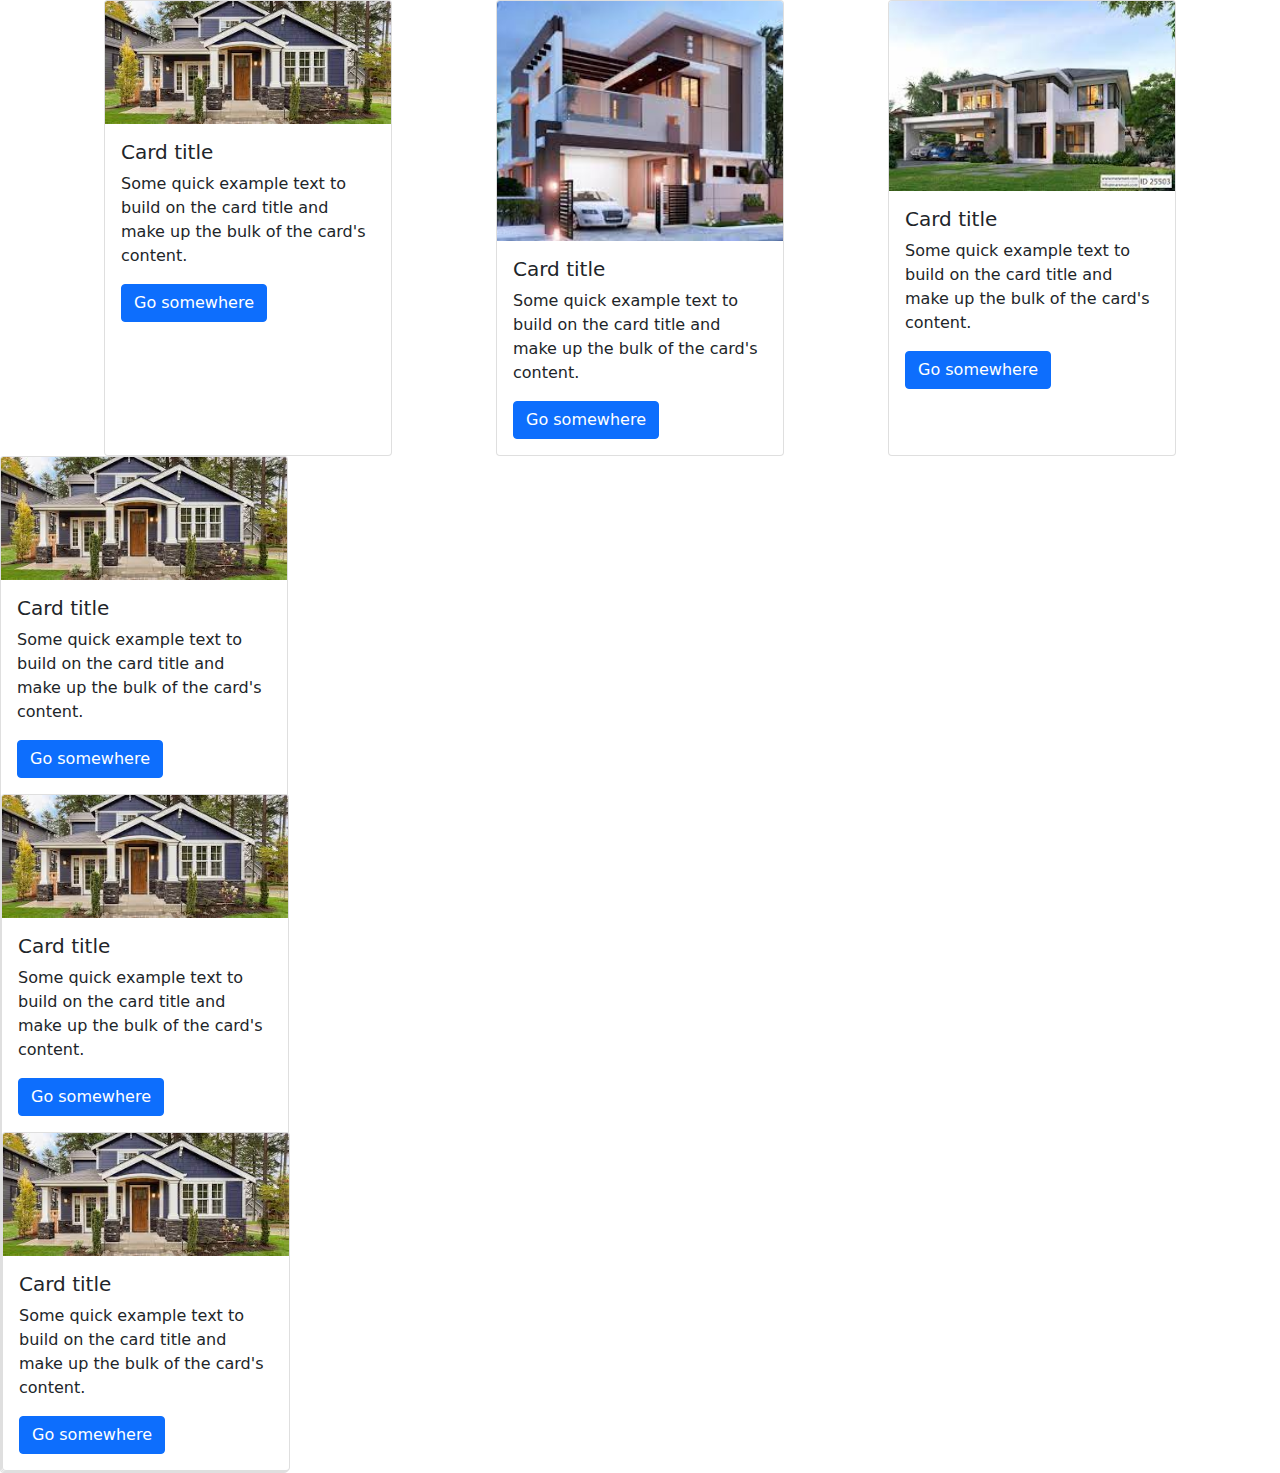
<file: day 8/index.html>
<!DOCTYPE html>
<html lang="en">
<head>
    <meta charset="UTF-8">
    <meta http-equiv="X-UA-Compatible" content="IE=edge">
    <meta name="viewport" content="width=device-width, initial-scale=1.0">
    <link rel="stylesheet" href="./bootstrap.min.css">
    <link rel="stylesheet" href="./style.css">
    <title>Document</title>
</head>
<body>
    <section class="container-1">
     <div class="card" style="width: 18rem;">
        <img src="./download 3.jpg" class="card-img-top" alt="...">
        <div class="card-body">
          <h5 class="card-title">Card title</h5>
          <p class="card-text">Some quick example text to build on the card title and make up the bulk of the card's content.</p>
          <a href="#" class="btn btn-primary">Go somewhere</a>
        </div>
      </div>

      <div class="card" style="width: 18rem;">
        <img src="./download 4.jpg" class="card-img-top" alt="...">
        <div class="card-body">
          <h5 class="card-title">Card title</h5>
          <p class="card-text">Some quick example text to build on the card title and make up the bulk of the card's content.</p>
          <a href="#" class="btn btn-primary">Go somewhere</a>
        </div>
      </div>

      <div class="card" style="width: 18rem;">
        <img src="./download 5.jpg" class="card-img-top" alt="...">
        <div class="card-body">
          <h5 class="card-title">Card title</h5>
          <p class="card-text">Some quick example text to build on the card title and make up the bulk of the card's content.</p>
          <a href="#" class="btn btn-primary">Go somewhere</a>
        </div>
      </div>
    </section>

    <section class="container-2">
      
        
        <div class="card" style="width: 18rem;">
            <img src="./download 3.jpg" class="card-img-top" alt="...">
            <div class="card-body">
              <h5 class="card-title">Card title</h5>
              <p class="card-text">Some quick example text to build on the card title and make up the bulk of the card's content.</p>
              <a href="#" class="btn btn-primary">Go somewhere</a>
            </div>

            <div class="card" style="width: 18rem;">
                <img src="./download 3.jpg" class="card-img-top" alt="...">
                <div class="card-body">
                  <h5 class="card-title">Card title</h5>
                  <p class="card-text">Some quick example text to build on the card title and make up the bulk of the card's content.</p>
                  <a href="#" class="btn btn-primary">Go somewhere</a>
                </div>

                <div class="card" style="width: 18rem;">
                    <img src="./download 3.jpg" class="card-img-top" alt="...">
                    <div class="card-body">
                      <h5 class="card-title">Card title</h5>
                      <p class="card-text">Some quick example text to build on the card title and make up the bulk of the card's content.</p>
                      <a href="#" class="btn btn-primary">Go somewhere</a>
                    </div>





    </section>
</body>
</html>
</file>
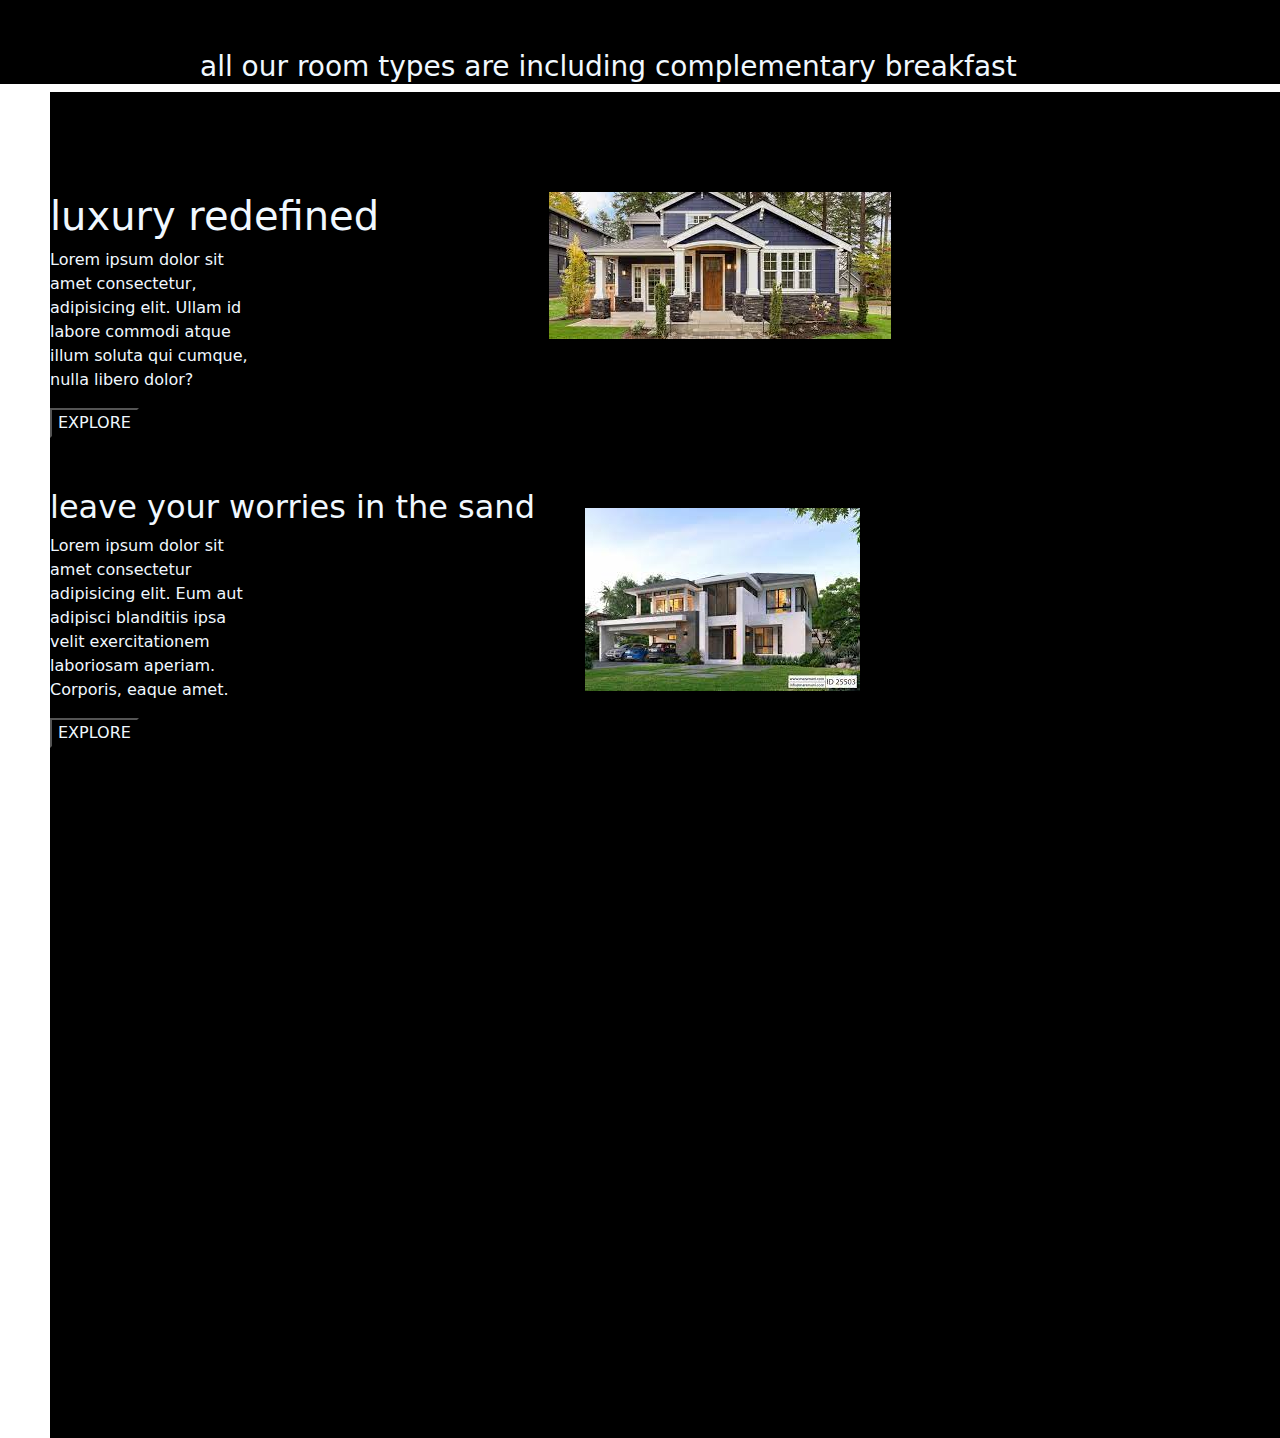
<file: task/index.html>
<!DOCTYPE html>
<html lang="en">
<head>
    <meta charset="UTF-8">
    <meta http-equiv="X-UA-Compatible" content="IE=edge">
    <meta name="viewport" content="width=device-width, initial-scale=1.0">
    <link rel="stylesheet" href="./bootstrap.min.css">
    <link rel="stylesheet" href="./style.css">
    <title>Document</title>

</head>
<body>
    <div>
        <h3>all our room types are including complementary breakfast</h3>
    </div>

    <section class="container-1">
        <div>
            <h1>luxury redefined</h1>
            <p>Lorem ipsum dolor sit amet consectetur, adipisicing elit. Ullam id labore commodi atque illum soluta qui cumque, nulla libero dolor?</p>
            <button>EXPLORE</button>
        </div>

        <div class="img-3">
            <img src="./download 3.jpg" alt="">
        </div>
       
    </section>

    <section class="container-2">
        <div>
            <h2>leave your worries in the sand</h2>
            <p>Lorem ipsum dolor sit amet consectetur adipisicing elit. Eum aut adipisci blanditiis ipsa velit exercitationem laboriosam aperiam. Corporis, eaque amet.</p>
            <button>EXPLORE</button>

        </div>
        
        <div>
            <img class="img-2" src="./download 5.jpg" alt="">
        </div>

        
    </section>

</body>
</html>
</file>
<file: day 8/style.css>
.container-1{
    display: flex;
    justify-content:space-evenly;
}

.container-2{
    display: flex;
}
</file>
<file: task/style.css>
*{background-color: black;
  color: aliceblue;
}

.container-1{
    display: flex;
    padding-top: 100px;
    margin-left: 50px;
    
}


.container-2{
    display: flex;
    padding-top: 50px;

    height: 1000px;
    margin-left: 50px;
}

.img-3{margin-left: 170px;}

p{width: 200px;}

.img-2{
    margin-left: 50px;
    margin-top: 20px;
}


h3{margin-left: 200px;
padding-top: 50px;}
</file>
